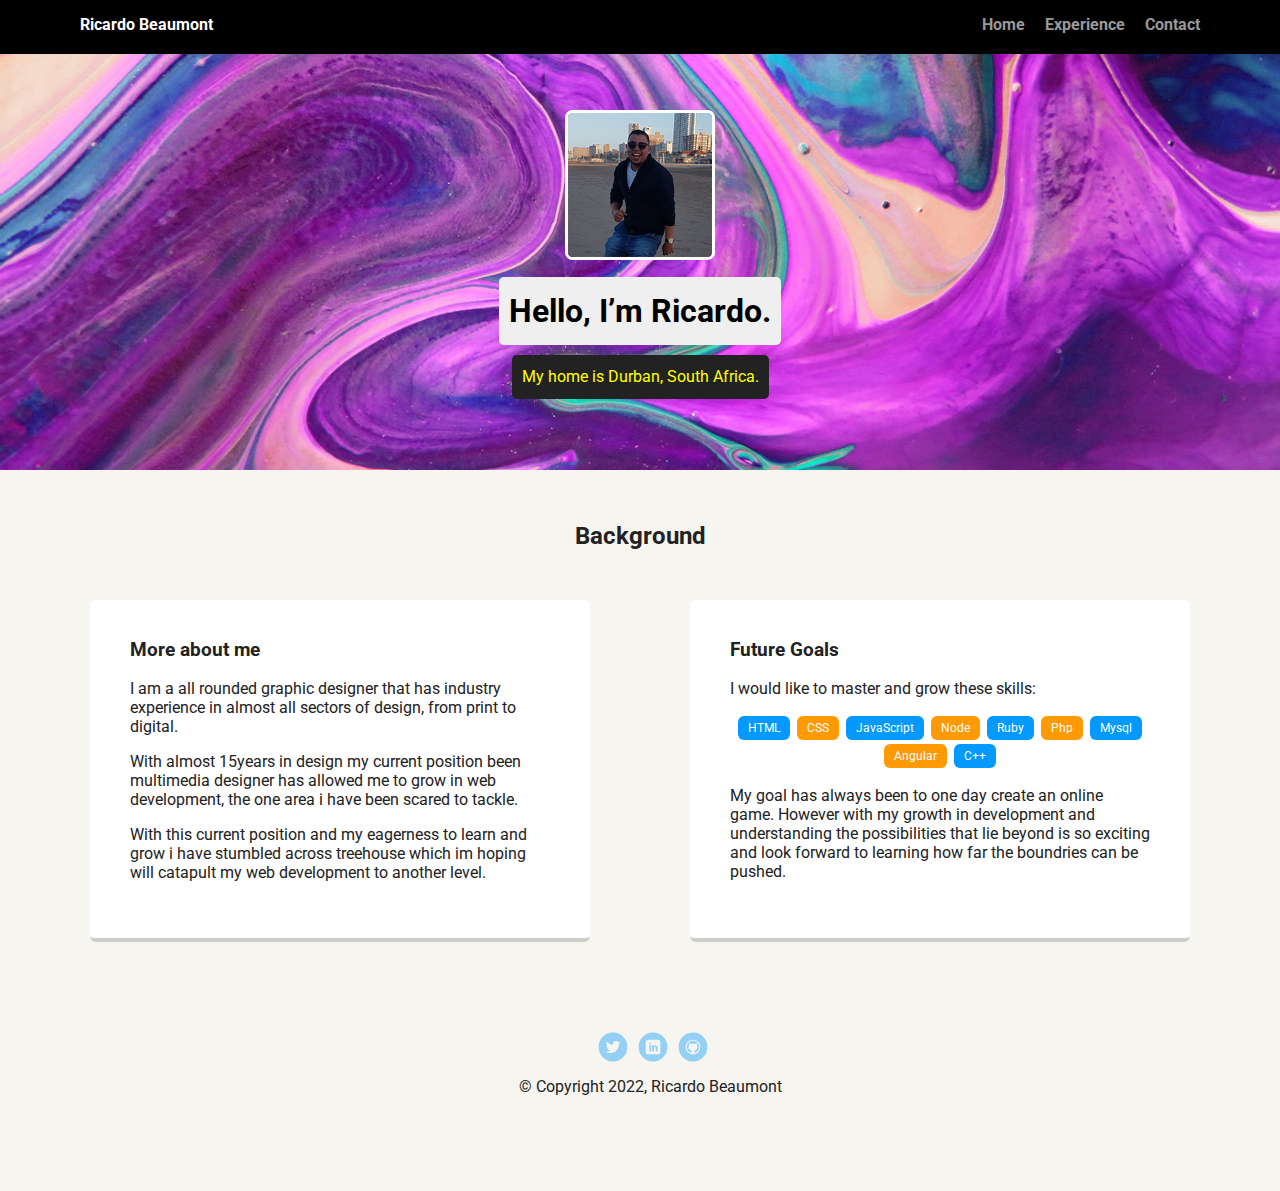
<file: index.html>
<!doctype html>
<html lang="en">
<head>
  <meta charset="utf-8">
  <title>Ricardo Beaumont's Profile</title>
  <meta name="viewport" content="width=device-width, initial-scale=1.0">
  <link rel="stylesheet" href="styles.css">
  <link href="https://fonts.googleapis.com/css?family=Muli%7CRoboto:400,300,500,700,900" rel="stylesheet"></head>
  <body>

    <nav>
        <ul class="nav">
          <li class="name">Ricardo Beaumont</li>
          <li><a href="index.html">Home</a></li>
          <li><a href="experience.html">Experience</a></li>
          <li><a href="contact.html">Contact</a></li>
        </ul>
      </nav>

    <header>
      <img src="images/profile-pic-01.jpg" alt="Ricardo smiling" class="profile-image">
      <h1 class="tag name">Hello, I’m Ricardo.</h1>
      <p class="tag location">My home is Durban, South Africa.</p>
    </header>

    <section>
      <h2>Background</h2>
      <div class="articles">
        <article class="card">
          <h3>More about me</h3>
          <p>I am a all rounded graphic designer that has industry experience in almost all sectors of design, from print to digital.</p>
          <p>With almost 15years in design my current position been multimedia designer has allowed me to grow in web development, the one area i have been scared to tackle. </p>
          <p>With this current position and my eagerness to learn and grow i have stumbled across treehouse which im hoping will catapult my web development to another level.</p>
        </article> 
  
        <article class="card">
          <h3>Future Goals</h3>
          <p>I would like to master and grow these skills:</p>
          <ul class="skills">
            <li>HTML</li>
            <li>CSS</li>
            <li>JavaScript</li>
            <li>Node</li>
            <li>Ruby</li>
            <li>Php</li>
            <li>Mysql</li>
            <li>Angular</li>
            <li>C++</li>
          </ul>
          <p>My goal has always been to one day create an online game. However with my growth in development and understanding the possibilities that lie beyond is so exciting and look forward to learning how far the boundries can be pushed.</p>
        </article> 

      </div>

    </section>


    <footer>
      <ul>
        <li><a href="https://twitter.com/RIXBEAU" target="_blank"  class="social twitter">Twitter</a></li>
        <li><a href="https://www.linkedin.com/in/ricardo-beaumont" target="_blank" class="social linkedin">LinkedIn</a></li>
        <li><a href="https://github.com/RICBEAU" target="_blank" class="social github">Github</a></li>
      </ul>
      <p class="copyright">&copy; Copyright 2022, Ricardo Beaumont</p>
    </footer>
  </body>
  </html>
</file>
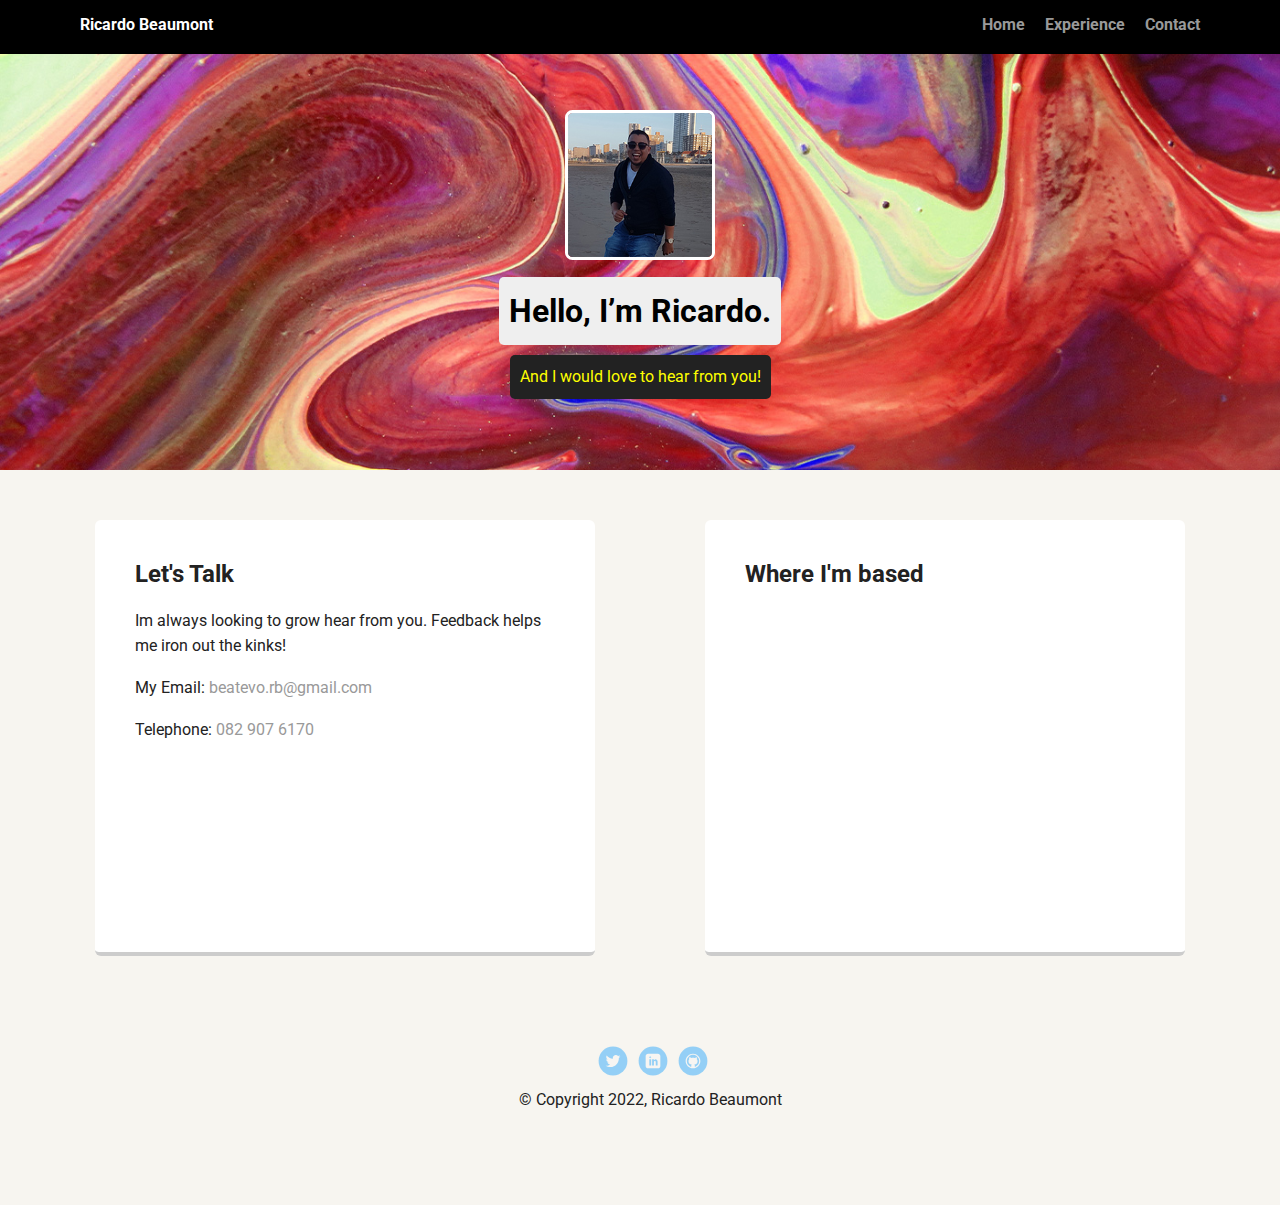
<file: contact.html>
<!doctype html>
<html lang="en">
<head>
  <meta charset="utf-8">
  <title>Contact Me</title>
  <meta name="viewport" content="width=device-width, initial-scale=1.0">
  <link rel="stylesheet" href="styles.css">
  <link href="https://fonts.googleapis.com/css?family=Muli%7CRoboto:400,300,500,700,900" rel="stylesheet"></head>
  <body>

    <div class="main-nav">
        <ul class="nav">
          <li class="name">Ricardo Beaumont</li>
          <li><a href="index.html">Home</a></li>
          <li><a href="experience.html">Experience</a></li>
          <li><a href="contact.html">Contact</a></li>
        </ul>
    </div>

    <header id="contact">
      <img src="images/profile-pic-01.jpg" alt="Ricardo smiling" class="profile-image">
      <h1 class="tag name">Hello, I’m Ricardo.</h1>
      <p class="tag location">And I would love to hear from you!</p>
    </header>

    <main class="flex">
      <div class="card">
        <h2>Let's Talk</h2>
        <p>Im always looking to grow hear from you. Feedback helps me iron out the kinks!</p>
        <p>My Email: <a href="mailto:beatevo.rb@gmail.com">beatevo.rb@gmail.com</a> </p>
        <p>Telephone: <a href="tel:0829076170">082 907 6170</a> </p>
        


      </div> 

      <div class="card">
        <h2>Where I'm based</h2>

        <iframe src="https://www.google.com/maps/embed?pb=!1m18!1m12!1m3!1d110715.52555932959!2d30.920912336251117!3d-29.868306098740263!2m3!1f0!2f0!3f0!3m2!1i1024!2i768!4f13.1!3m3!1m2!1s0x1ef7aa0001bc61b7%3A0xcca75546c4aa6e81!2sDurban!5e0!3m2!1sen!2sza!4v1646839807667!5m2!1sen!2sza" width="400" height="300" style="border:0;" allowfullscreen="" loading="lazy"></iframe>

      </div> 

    </main>
    <footer>
      <ul>
        <li><a href="https://twitter.com/RIXBEAU" target="_blank" class="social twitter">Twitter</a></li>
        <li><a href="https://www.linkedin.com/in/ricardo-beaumont" target="_blank" class="social linkedin">LinkedIn</a></li>
        <li><a href="https://github.com/RICBEAU" target="_blank" class="social github">Github</a></li>
      </ul>
      <p class="copyright">&copy; Copyright 2022, Ricardo Beaumont</p>
    </footer>
  </body>
  </html>
</file>
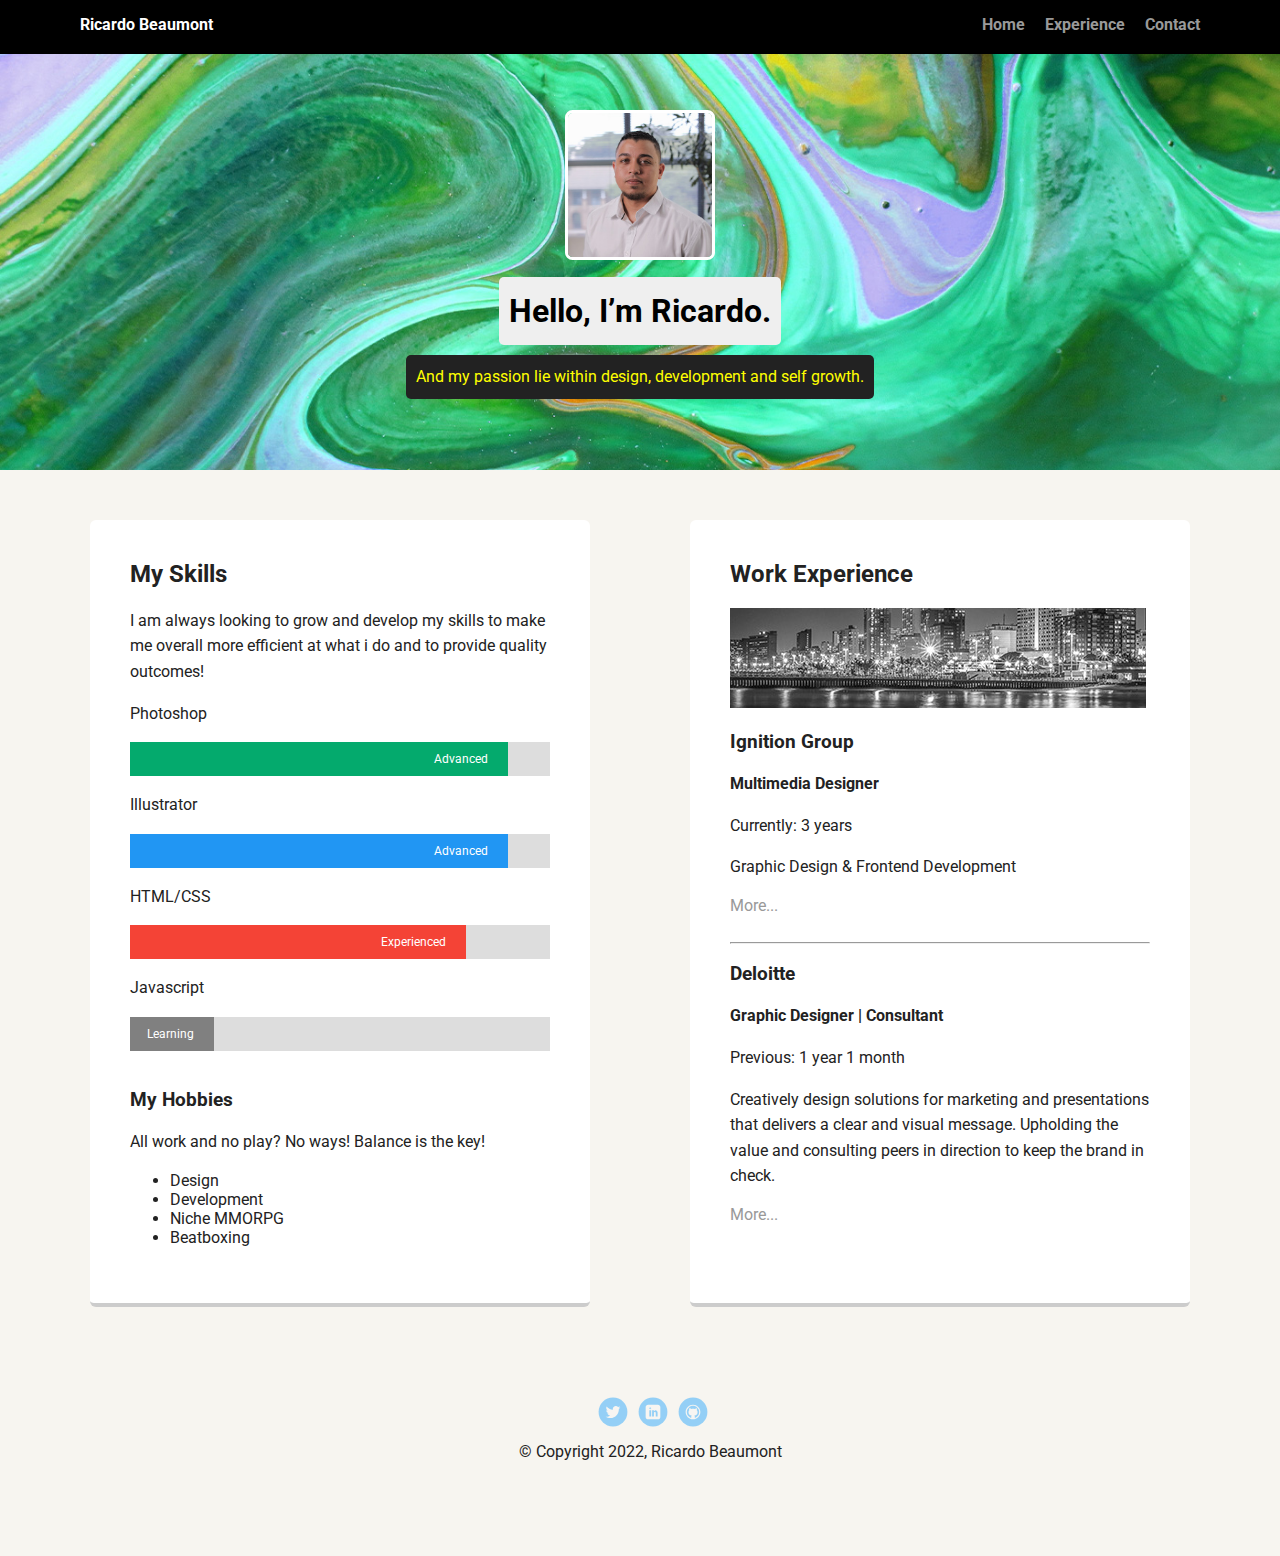
<file: experience.html>
<!doctype html>
<html lang="en">
<head>
  <meta charset="utf-8">
  <title>Ricardo Beaumont's Experience</title>
  <meta name="viewport" content="width=device-width, initial-scale=1.0">
  <link rel="stylesheet" href="styles.css">
  <link href="https://fonts.googleapis.com/css?family=Muli%7CRoboto:400,300,500,700,900" rel="stylesheet"></head>
  <body>

    <div class="main-nav">
        <ul class="nav">
          <li class="name">Ricardo Beaumont</li>
          <li><a href="index.html">Home</a></li>
          <li><a href="experience.html">Experience</a></li>
          <li><a href="contact.html">Contact</a></li>
        </ul>
    </div>

    <header id="experience">
      <img src="images/profile-pic.jpg" alt="Ricardo Proffesional Shot" class="profile-image">
      <h1 class="tag name">Hello, I’m Ricardo.</h1>
      <p class="tag location">And my passion lie within design, development and self growth.</p>
    </header>

    <main class="flex">
      <div class="card">
        <h2>My Skills</h2>
        <p>I am always looking to grow and develop my skills to make me overall more efficient at what i do and to provide quality outcomes!</p>

        <p>Photoshop</p>
        <div class="container">
          <div class="skills psd">Advanced</div>
        </div>

        <p>Illustrator</p>
        <div class="container">
          <div class="skills ai">Advanced</div>
        </div>

        <p>HTML/CSS</p>
        <div class="container">
          <div class="skills html">Experienced</div>
        </div>

        <p>Javascript</p>
        <div class="container">
          <div class="skills js">Learning</div>
        </div>

        <br>
        <h3>My Hobbies</h3>
        <p>All work and no play? No ways! Balance is the key!</p>
        <ul>
          <li>Design</li>
          <li>Development</li>
          <li>Niche MMORPG</li>
          <li>Beatboxing</li>
        </ul>

      </div> 

      <div class="card">
        <h2>Work Experience</h2>

        <img src="images/beach.jpg" alt="Durban Beach">
        <article>
          <h3>Ignition Group</h3>
          <p><strong>Multimedia Designer</strong></p>
          <p>Currently: 3 years</p>
          <p>Graphic Design &amp; Frontend Development</p>
          <a href="https://www.linkedin.com/in/ricardo-beaumont/">More...</a>
        </article>

        <br>

        <hr>

        <article>
          <h3>Deloitte</h3>
          <p><strong>Graphic Designer | Consultant</strong></p>
          <p>Previous: 1 year 1 month</p>
          <p>Creatively design solutions for marketing and presentations that delivers a clear and visual message. Upholding the value and consulting peers in direction to keep the brand in check. </p>
          <a href="https://www.linkedin.com/in/ricardo-beaumont/">More...</a>
        </article>
        
      </div> 

    </main>
    <footer>
      <ul>
        <li><a href="https://twitter.com/RIXBEAU" target="_blank"  class="social twitter">Twitter</a></li>
        <li><a href="https://www.linkedin.com/in/ricardo-beaumont" target="_blank" class="social linkedin">LinkedIn</a></li>
        <li><a href="https://github.com/RICBEAU" target="_blank" class="social github">Github</a></li>
      </ul>
      <p class="copyright">&copy; Copyright 2022, Ricardo Beaumont</p>
    </footer>
  </body>
  </html>
</file>
<file: styles.css>
/* Global Layout Set-up */
* { 
  box-sizing: border-box;
}
  
body {
  margin: 0;
  padding: 0;
  text-align: center;
  font-family: 'Roboto', sans-serif;
  color: #222;
  background: #f7f5f0;
}
/* Link Styles */

a {
  text-decoration: none;
  color: #999;
}
a:hover {
  color: #6633ff;
}

/* Section Styles */

.main-nav {
  width: 100%;
  background: black;
  min-height: 30px;
  padding: 10px;
  position: fixed;
  text-align: center;
}
.nav {
  display: flex;
  justify-content: space-around;
  font-weight: 700;
  list-style-type: none;
  margin: 0 auto;
  padding: 0;
}

.nav .name {
    display: block;
    margin-right: auto;
    color: white;
}
.nav li {
  padding: 5px 10px 10px 10px;
}
.nav a {
  transition: all .5s;
}
.nav a:hover {
  color: white
}

header {
  text-align: center;
  background: url('images/background.jpg') no-repeat top center ;
  background-size: cover;
  overflow: hidden;
  padding-top: 60px;
}
header {
  line-height: 1.5;
}
header .profile-image {
  margin-top: 50px;
  width: 150px;
  height: 150px;
  border-radius: 5%;
  border: 3px solid white;
  transition: all .5s;
}
header .profile-image:hover {
  transform: scale(1.2) rotate(5deg);
  border-radius: 50%;
}
.tag {
  background-color: #efefef;
  color: black;
  padding: 10px;
  border-radius: 5px;
  display: table;
  margin: 10px auto;
} 
.location {
  background-color: #222;
  color: yellow;
}
.card {
  margin: 30px;
  padding: 20px 40px 40px;
  max-width: 500px;
  text-align: left;
  background: #fff;
  border-bottom: 4px solid #ccc;
  border-radius: 6px;
  transition: all .5s;
}
.card:hover {
  border-color: #ff99ff;
}

ul.skills {
  padding: 0;
  text-align: center;
}

.skills li {
  border-radius: 6px;
  display: inline-block;
  background: #ff9904;
  color: white;
  padding: 5px 10px;
  margin: 2px;
}

.skills li:nth-child(odd) {
  background: #0399ff;
}

footer {
  width: 100%;
  min-height: 30px;
  padding: 20px 0 40px 20px;
}

footer .copyright {
  top: -8px;
  font-size: .75em;
}

footer ul {
  list-style-type: none;
  margin: 0;
  padding: 0;
}

footer ul li {
  display: inline-block;
}

a.social {
  display: inline-block;
  text-indent: -9999px;
  margin-left: 5px;
  width: 30px;
  height: 30px;
  background-size: 30px 30px;
  opacity: .4;
  transition: all .5s;
}
a.twitter {
  background-image: url(images/twitter.svg);
}
a.linkedin {
  background-image: url(images/linkedin.svg);
}
a.github {
  background-image: url(images/github.svg);
}
a.social:hover {
  opacity: 1;
}
.clearfix {
  clear: both;
}

/* Styles for larger screens */
@media screen and (min-width: 720px) {
  
  .flex {
      display: -ms-flexbox;      /* TWEENER - IE 10 */
      display: flex; 
      max-width: 1200px;
      -ms-flex-pack: distribute;
      justify-content: space-around;
      margin: 0 auto;
  }

  header {
    min-height: 470px;
  }

  .nav {
    max-width: 1200px;
    padding: 0 30px;
  }


  main {
    padding-top: 20px;
  }

  main p {
    line-height: 1.6em;
  }

  footer {
    font-size: 1.3em;
    max-width: 1200px;
    margin: 40px auto;
  }

}


/*Experience Page Style*/


#experience {
  text-align: center;
  background: url('images/background02.jpg') no-repeat top center ;
  background-size: cover;
  overflow: hidden;
  padding-top: 60px;
}

/* Container for skill bars */
.container {
  width: 100%;
  background-color: #ddd; 
}

.skills {
  text-align: right;
  padding-top: 10px; 
  padding-bottom: 10px; 
  padding-right: 20px;
  color: white; 
  font-size: 12px;
}

.psd {width: 90%; background-color: #04AA6D;} /* Green */
.ai {width: 90%; background-color: #2196F3;} /* Blue */
.html {width: 80%; background-color: #f44336;} /* Red */
.js {width: 20%; background-color: #808080;} /* Dark Grey */


/*Contact Page Style*/

#contact {
  text-align: center;
  background: url('images/background03.jpg') no-repeat top center ;
  background-size: cover;
  overflow: hidden;
  padding-top: 60px;

}


/*Exceeds Styles*/

section.card {
  margin: 30px;
  padding: 20px 40px 40px;
  max-width: 500px;
  text-align: left;
  background: #fff;
  border-bottom: 4px solid #ccc;
  border-radius: 6px;
  transition: all .5s;
}
section.card:hover {
  border-color: #ff99ff;
}

nav{
  width: 100%;
  background: black;
  min-height: 30px;
  padding: 10px;
  position: fixed;
  text-align: center;
}

section {
  display: flex;
  padding-top: 32px;
  flex-direction: column;
  align-items: center;
}

.articles {
  display: flex;
  justify-content: space-around;
  max-width: 1200px;
  width: 100%;

}
</file>
